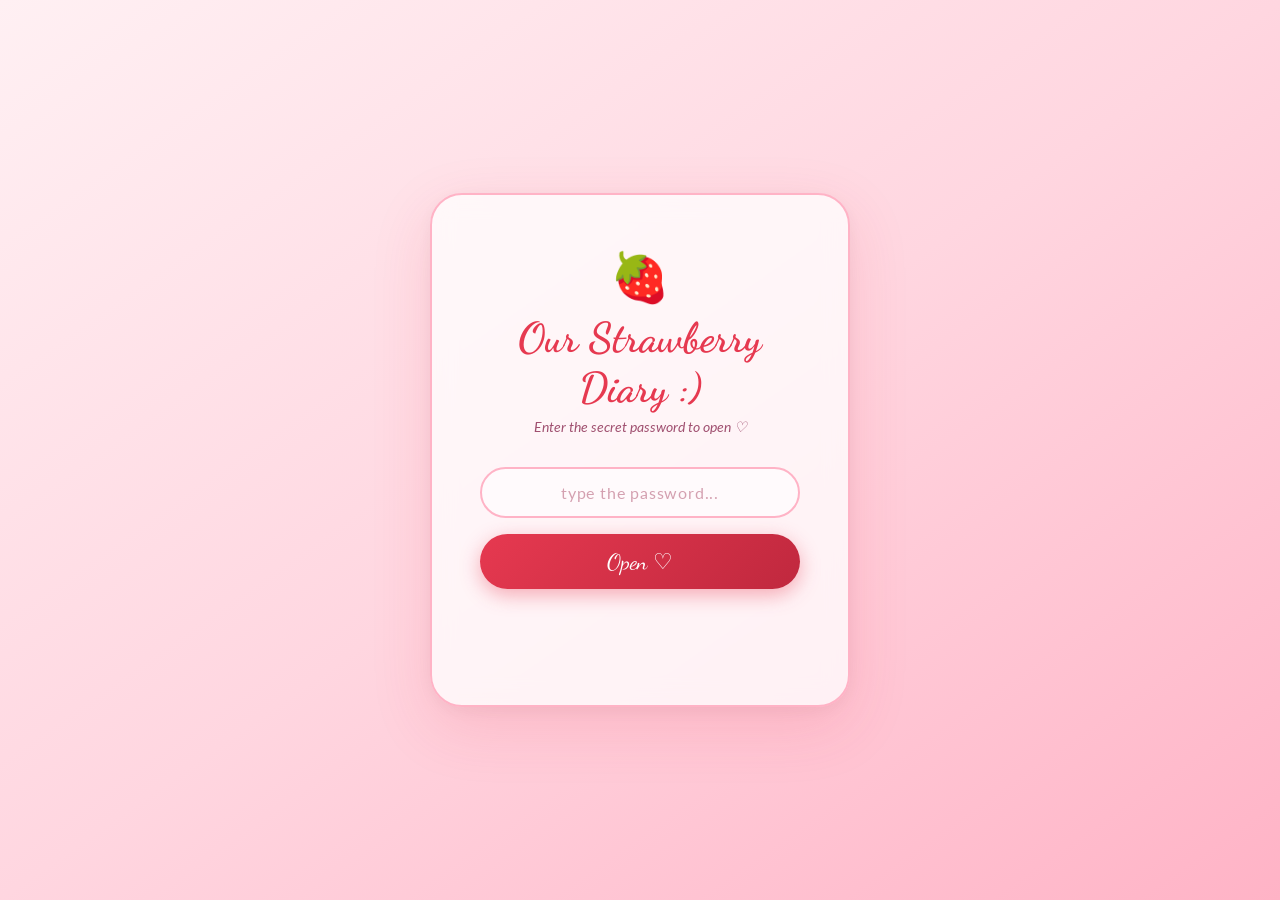
<file: index.html>
<!DOCTYPE html>
<html lang="en">

<head>
  <meta charset="UTF-8" />
  <meta name="viewport" content="width=device-width, initial-scale=1.0" />
  <title>MJ & Kriss 🍓</title>
  <link
    href="https://fonts.googleapis.com/css2?family=Playfair+Display:ital,wght@0,400;0,600;1,400&family=Lato:wght@300;400&family=Dancing+Script:wght@600;700&display=swap"
    rel="stylesheet" />
  <link rel="stylesheet" href="design.css">
  <link rel="icon" href="heart.png">
</head>

<body>

  <!-- ═══ PASSWORD SCREEN ═══ -->
  <div id="password-screen">
    <div class="lock-card">
      <h1>Our Strawberry Diary :)</h1>
      <p>Enter the secret password to open ♡</p>
      <input id="password-input" type="password" placeholder="type the password..." autocomplete="off" />
      <button id="unlock-btn" onclick="checkPassword()">Open ♡</button>
      <p id="error-msg">wrong password, try again 🍓</p>
    </div>
  </div>

  <!-- ═══ MUSIC PLAYER ═══ -->
  <div id="music-player">
    <div class="player-info">
      <span class="player-note">🎵</span>
      <div class="player-text">
        <span id="song-title">Soft Spot</span>
        <span id="song-artist">keshi</span>
      </div>
    </div>
    <div class="player-controls">
      <button class="ctrl-btn" onclick="prevSong()">⏮</button>
      <button class="ctrl-btn play" id="play-btn" onclick="togglePlay()">⏸</button>
      <button class="ctrl-btn" onclick="nextSong()">⏭</button>
    </div>
    <div class="player-progress">
      <span id="current-time">0:00</span>
      <input type="range" id="progress-bar" value="0" min="0" max="100" oninput="seek(this.value)" />
      <span id="duration">0:00</span>
    </div>
  </div>

  <!-- ═══ ALBUM ═══ -->
  <div id="album">

    <header class="album-header">
      <span class="strawberry-deco">🍓 🍓 🍓</span>
      <h1>MJ & Kriss</h1>
      <p class="subtitle">a little collection of us ♡</p>
      <div class="divider">🍓</div>
    </header>

    <div class="photo-grid">

      <!-- ── CARD 1 ── -->
      <div class="photo-card">
        <div class="polaroid">
          <img class="polaroid-img" src="hehe.jfif" alt="Our first photo" />
          <span class="sticker">🍓</span>
        </div>
        <div class="caption-box">
          <span class="caption-number">01</span>
          <h2 class="caption-title">Welcome back, my love.</h2>
          <p class="caption-date">March 27, 2026</p>
          <p class="caption-text">
            The day we got back together. We got to see each other again and spent time catching up. Then went to
            photoism:> ♡
          </p>
          <span class="caption-tag">#kambakisreyal</span>
        </div>
      </div>

      <!-- ── CARD 2 ── -->
      <div class="photo-card">
        <div class="polaroid">
          <img class="polaroid-img" src="kape.jfif" alt="Second photo" />
          <span class="sticker">✨</span>
        </div>
        <div class="caption-box">
          <span class="caption-number">02</span>
          <h2 class="caption-title">Sm Bacoor Meetup</h2>
          <p class="caption-date">April 7, 2026</p>
          <p class="caption-text">Met up in Sm bacoor to eat jabee then got iced coffee kasi nag c-crave sya last time
            :3 ♡</p>
          <span class="caption-tag">#KAPElengka</span>
        </div>
      </div>

      <!-- ── CARD 3 ── -->
      <div class="photo-card">
        <div class="polaroid">
          <img class="polaroid-img" src="5th.jpg" alt="Third photo" />
          <span class="sticker">💖</span>
        </div>
        <div class="caption-box">
          <span class="caption-number">03</span>
          <h2 class="caption-title">5th Monthsary Meetup</h2>
          <p class="caption-date">April 30, 2026</p>
          <p class="caption-text">Meetup sa Sugar Cafe after nya mag samba. Nanood anime while having fries and drinks
            :P ♡</p>
          <span class="caption-tag">#MeAndDol</span>
        </div>
      </div>

      <div class="photo-card">
        <div class="polaroid">
          <img class="polaroid-img" src="departure.jpeg" alt="Fourth photo" />
          <span class="sticker">⛵</span>
        </div>
        <div class="caption-box">
          <span class="caption-number">04</span>
          <h2 class="caption-title">Departure</h2>
          <p class="caption-date">March 27, 2026</p>
          <p class="caption-text">Our last meetup before you went to palawan. And our first kiss:) ♡</p>
          <span class="caption-tag">#MayWeSeeAgain</span>
        </div>
      </div>



      <div class="photo-card">
        <div class="polaroid">
          <img class="polaroid-img" src="9th.jfif" alt="Fifth photo" />
          <span class="sticker">⛵</span>
        </div>
        <div class="caption-box">
          <span class="caption-number">05</span>
          <h2 class="caption-title">Our 9th Monthsary</h2>
          <p class="caption-date">August 27, 2026</p>
          <p class="caption-text">Did a digital photobooth for our 9th Monthsary, had a bit of fun as well:> ♡</p>
          <span class="caption-tag">#HartHart</span>
        </div>
      </div>

      <!--
      TO ADD MORE PHOTOS, copy this block:

      <div class="photo-card">
        <div class="polaroid">
          <img class="polaroid-img" src="photos/photoX.jpg" alt="description" />
          <span class="sticker">🍓</span>
        </div>
        <div class="caption-box">
          <span class="caption-number">04</span>
          <h2 class="caption-title">Your Title</h2>
          <p class="caption-date">Month Day, Year</p>
          <p class="caption-text">Your caption here ♡</p>
          <span class="caption-tag"># tag</span>
        </div>
      </div>
      -->

    </div>

    <footer class="album-footer">
      <p class="heart-line">MJ ♡ Kriss</p>
      <p>May our story never end:)</p>
    </footer>

  </div>

  <script src="move.js"></script>
</body>

</html>
</file>
<file: design.css>
:root {
    --pink-light: #fff0f3;
    --pink-mid: #ffd6e0;
    --pink-soft: #ffb3c6;
    --red: #e63950;
    --red-dark: #c0283e;
    --white: #fffafc;
    --text: #3d1a24;
    --text-soft: #a05070;
}

* {
    margin: 0;
    padding: 0;
    box-sizing: border-box;
}

body {
    font-family: 'Lato', sans-serif;
    background-color: var(--pink-light);
    color: var(--text);
    min-height: 100vh;
    overflow-x: hidden;
}

body::before {
    content: '';
    position: fixed;
    inset: 0;
    background-image: url("data:image/svg+xml,%3Csvg xmlns='http://www.w3.org/2000/svg' width='80' height='80' viewBox='0 0 80 80'%3E%3Ctext x='10' y='30' font-size='18' opacity='0.07'%3E🍓%3C/text%3E%3Ctext x='50' y='65' font-size='14' opacity='0.05'%3E🍓%3C/text%3E%3C/svg%3E");
    pointer-events: none;
    z-index: 0;
}

/* ═══════════════════════════════
   PASSWORD SCREEN
═══════════════════════════════ */
#password-screen {
    position: fixed;
    inset: 0;
    background: linear-gradient(145deg, #fff0f3 0%, #ffd6e0 50%, #ffb3c6 100%);
    display: flex;
    flex-direction: column;
    align-items: center;
    justify-content: center;
    z-index: 1000;
    transition: opacity 0.8s ease, transform 0.8s ease;
}

#password-screen.hide {
    opacity: 0;
    transform: scale(1.05);
    pointer-events: none;
}

.lock-card {
    background: rgba(255, 255, 255, 0.75);
    backdrop-filter: blur(12px);
    border: 2px solid var(--pink-soft);
    border-radius: 32px;
    padding: 52px 48px;
    text-align: center;
    max-width: 420px;
    width: 90%;
    box-shadow: 0 20px 60px rgba(230, 57, 80, 0.15), 0 4px 20px rgba(0, 0, 0, 0.05);
    position: relative;
}

.lock-card::before {
    content: '🍓';
    font-size: 48px;
    display: block;
    margin-bottom: 8px;
    animation: bounce 2s infinite ease-in-out;
}

@keyframes bounce {
    0%, 100% { transform: translateY(0); }
    50% { transform: translateY(-8px); }
}

.lock-card h1 {
    font-family: 'Dancing Script', cursive;
    font-size: 2.6rem;
    color: var(--red);
    margin-bottom: 4px;
    line-height: 1.2;
}

.lock-card p {
    font-size: 0.9rem;
    color: var(--text-soft);
    margin-bottom: 32px;
    font-style: italic;
}

#password-input {
    width: 100%;
    padding: 14px 20px;
    border: 2px solid var(--pink-soft);
    border-radius: 50px;
    background: var(--white);
    font-family: 'Lato', sans-serif;
    font-size: 1rem;
    color: var(--text);
    text-align: center;
    letter-spacing: 0.05em;
    outline: none;
    transition: border-color 0.3s;
}

#password-input:focus { border-color: var(--red); }
#password-input::placeholder { color: #d4a0b0; }

#unlock-btn {
    margin-top: 16px;
    width: 100%;
    padding: 14px;
    background: linear-gradient(135deg, var(--red), var(--red-dark));
    color: white;
    border: none;
    border-radius: 50px;
    font-family: 'Dancing Script', cursive;
    font-size: 1.4rem;
    cursor: pointer;
    transition: transform 0.2s, box-shadow 0.2s;
    box-shadow: 0 6px 20px rgba(230, 57, 80, 0.4);
}

#unlock-btn:hover { transform: translateY(-2px); box-shadow: 0 10px 28px rgba(230, 57, 80, 0.45); }
#unlock-btn:active { transform: translateY(0); }

#error-msg {
    margin-top: 12px;
    font-size: 0.85rem;
    color: var(--red);
    min-height: 20px;
    opacity: 0;
    transition: opacity 0.3s;
}

#error-msg.show { opacity: 1; }

/* ═══════════════════════════════
   MUSIC PLAYER — fixed top bar
═══════════════════════════════ */
#music-player {
    display: none;
    position: fixed;
    top: 0;
    left: 0;
    right: 0;
    z-index: 999;
    background: rgba(255, 240, 243, 0.55);
    backdrop-filter: blur(10px);
    border-bottom: 1px solid rgba(255, 179, 198, 0.35);
    padding: 5px 20px;
    width: 100%;
    align-items: center;
    gap: 14px;
    animation: slideDown 0.5s ease;
}

#music-player.visible { display: flex; }

@keyframes slideDown {
    from { transform: translateY(-100%); opacity: 0; }
    to   { transform: translateY(0);     opacity: 1; }
}

.player-info {
    display: flex;
    align-items: center;
    gap: 7px;
    flex: 1;
    min-width: 0;
}

.player-note {
    font-size: 0.85rem;
    animation: wiggle 2s ease-in-out infinite;
    display: inline-block;
    flex-shrink: 0;
    opacity: 0.7;
}

@keyframes wiggle {
    0%, 100% { transform: rotate(0deg); }
    25%  { transform: rotate(12deg); }
    75%  { transform: rotate(-12deg); }
}

.player-text {
    display: flex;
    flex-direction: column;
    overflow: hidden;
    min-width: 0;
}

#song-title {
    font-family: 'Playfair Display', serif;
    font-size: 0.75rem;
    font-weight: 600;
    color: var(--red);
    white-space: nowrap;
    overflow: hidden;
    text-overflow: ellipsis;
    opacity: 0.8;
}

#song-artist {
    font-size: 0.62rem;
    color: var(--text-soft);
    letter-spacing: 0.05em;
    opacity: 0.7;
}

.player-controls {
    display: flex;
    align-items: center;
    gap: 6px;
    flex-shrink: 0;
}

.ctrl-btn {
    background: transparent;
    border: none;
    border-radius: 50%;
    width: 26px;
    height: 26px;
    font-size: 0.7rem;
    cursor: pointer;
    color: var(--red);
    opacity: 0.7;
    transition: opacity 0.2s, transform 0.15s;
    display: flex;
    align-items: center;
    justify-content: center;
}

.ctrl-btn:hover { opacity: 1; transform: scale(1.15); }

.ctrl-btn.play {
    width: 28px;
    height: 28px;
    font-size: 0.8rem;
    background: rgba(230, 57, 80, 0.15);
    opacity: 0.85;
    border-radius: 50%;
}

.ctrl-btn.play:hover { background: rgba(230, 57, 80, 0.25); opacity: 1; }

.player-progress {
    display: flex;
    align-items: center;
    gap: 5px;
    flex: 1.5;
    min-width: 0;
}

.player-progress span {
    font-size: 0.58rem;
    color: var(--text-soft);
    min-width: 22px;
    text-align: center;
    opacity: 0.6;
}

#progress-bar {
    flex: 1;
    -webkit-appearance: none;
    height: 2px;
    border-radius: 4px;
    background: rgba(255, 179, 198, 0.5);
    outline: none;
    cursor: pointer;
}

#progress-bar::-webkit-slider-thumb {
    -webkit-appearance: none;
    width: 8px;
    height: 8px;
    border-radius: 50%;
    background: var(--red);
    cursor: pointer;
    opacity: 0.8;
}

/* ═══════════════════════════════
   MAIN ALBUM
═══════════════════════════════ */
#album {
    display: none;
    position: relative;
    z-index: 1;
}

#album.visible { display: block; }

.album-header {
    text-align: center;
    padding: 80px 20px 40px;
    position: relative;
}

.album-header .strawberry-deco {
    font-size: 1.6rem;
    letter-spacing: 8px;
    display: block;
    margin-bottom: 12px;
    animation: float 3s ease-in-out infinite;
}

@keyframes float {
    0%, 100% { transform: translateY(0); }
    50% { transform: translateY(-6px); }
}

.album-header h1 {
    font-family: 'Dancing Script', cursive;
    font-size: clamp(3rem, 8vw, 5.5rem);
    color: var(--red);
    line-height: 1;
    text-shadow: 2px 4px 20px rgba(230, 57, 80, 0.2);
}

.album-header .subtitle {
    font-family: 'Playfair Display', serif;
    font-style: italic;
    font-size: 1.05rem;
    color: var(--text-soft);
    margin-top: 10px;
}

.divider {
    display: flex;
    align-items: center;
    justify-content: center;
    gap: 12px;
    margin: 10px auto 50px;
    color: var(--pink-soft);
    font-size: 1.2rem;
}

.divider::before, .divider::after {
    content: '';
    display: block;
    width: 100px;
    height: 1.5px;
    background: linear-gradient(to right, transparent, var(--pink-soft));
}

.divider::after { background: linear-gradient(to left, transparent, var(--pink-soft)); }

.photo-grid {
    max-width: 980px;
    margin: 0 auto;
    padding: 0 24px 80px;
    display: flex;
    flex-direction: column;
    gap: 70px;
}

.photo-card {
    display: flex;
    align-items: center;
    gap: 40px;
    opacity: 0;
    transform: translateY(40px);
    transition: opacity 0.7s ease, transform 0.7s ease;
}

.photo-card.visible {
    opacity: 1;
    transform: translateY(0);
}

.photo-card:nth-child(even) { flex-direction: row-reverse; }

.polaroid {
    flex-shrink: 0;
    width: clamp(220px, 38%, 320px);
    background: white;
    padding: 14px 14px 40px;
    box-shadow:
        0 4px 15px rgba(0, 0, 0, 0.1),
        0 1px 4px rgba(0, 0, 0, 0.08),
        inset 0 0 0 1px rgba(255, 180, 200, 0.4);
    border-radius: 4px;
    transform: rotate(-2deg);
    transition: transform 0.4s ease, box-shadow 0.4s ease;
    position: relative;
}

.photo-card:nth-child(even) .polaroid { transform: rotate(2deg); }

.polaroid:hover {
    transform: rotate(0deg) scale(1.03) !important;
    box-shadow: 0 20px 50px rgba(230, 57, 80, 0.2), 0 4px 20px rgba(0, 0, 0, 0.12);
    z-index: 10;
}

.polaroid::before {
    content: '';
    position: absolute;
    top: -12px;
    left: 50%;
    transform: translateX(-50%) rotate(-1deg);
    width: 60px;
    height: 24px;
    background: rgba(255, 182, 193, 0.55);
    border-radius: 2px;
}

.polaroid-img {
    width: 100%;
    aspect-ratio: 1 / 1;
    object-fit: cover;
    display: block;
    background: var(--pink-mid);
    border: 1px solid rgba(255, 180, 200, 0.3);
}

.polaroid-img.placeholder {
    display: flex;
    flex-direction: column;
    align-items: center;
    justify-content: center;
    font-size: 2.5rem;
    color: var(--pink-soft);
    background: linear-gradient(135deg, var(--pink-light), var(--pink-mid));
    min-height: 200px;
}

.polaroid-img.placeholder span {
    font-size: 0.75rem;
    font-family: 'Lato', sans-serif;
    color: var(--text-soft);
    margin-top: 8px;
    letter-spacing: 0.05em;
}

.polaroid .sticker {
    position: absolute;
    font-size: 1.3rem;
    bottom: 8px;
    right: 10px;
    opacity: 0.7;
}

.caption-box {
    flex: 1;
    position: relative;
}

.caption-number {
    font-family: 'Dancing Script', cursive;
    font-size: 4rem;
    color: var(--pink-soft);
    line-height: 1;
    display: block;
    margin-bottom: -8px;
}

.caption-title {
    font-family: 'Playfair Display', serif;
    font-size: 1.5rem;
    color: var(--red);
    font-weight: 600;
    margin-bottom: 10px;
}

.caption-date {
    font-size: 0.78rem;
    color: var(--text-soft);
    letter-spacing: 0.1em;
    text-transform: uppercase;
    margin-bottom: 12px;
    display: flex;
    align-items: center;
    gap: 6px;
}

.caption-date::before {
    content: '🍓';
    font-size: 0.9rem;
}

.caption-text {
    font-size: 0.98rem;
    color: var(--text);
    line-height: 1.8;
    font-weight: 300;
}

.caption-tag {
    display: inline-block;
    margin-top: 14px;
    padding: 5px 14px;
    background: var(--pink-mid);
    border-radius: 50px;
    font-size: 0.78rem;
    color: var(--red);
    font-weight: 400;
    letter-spacing: 0.05em;
}

.album-footer {
    text-align: center;
    padding: 40px 20px 60px;
    border-top: 1px dashed var(--pink-soft);
}

.album-footer .heart-line {
    font-family: 'Dancing Script', cursive;
    font-size: 2rem;
    color: var(--red);
}

.album-footer p {
    font-size: 0.85rem;
    color: var(--text-soft);
    margin-top: 8px;
}

.floating-berry {
    position: fixed;
    pointer-events: none;
    font-size: 1.4rem;
    opacity: 0.12;
    animation: floatBerry linear infinite;
    z-index: 0;
}

@keyframes floatBerry {
    0% { transform: translateY(100vh) rotate(0deg); opacity: 0; }
    10% { opacity: 0.12; }
    90% { opacity: 0.12; }
    100% { transform: translateY(-100px) rotate(360deg); opacity: 0; }
}

/* ─── Responsive ─── */
@media (max-width: 640px) {
    .photo-card, .photo-card:nth-child(even) { flex-direction: column; }

    .polaroid {
        width: 80%;
        max-width: 280px;
        margin: 0 auto;
    }

    .caption-number { font-size: 3rem; }

    #music-player {
        padding: 5px 12px;
        gap: 10px;
    }

    .player-progress { display: none; }
}
</file>
